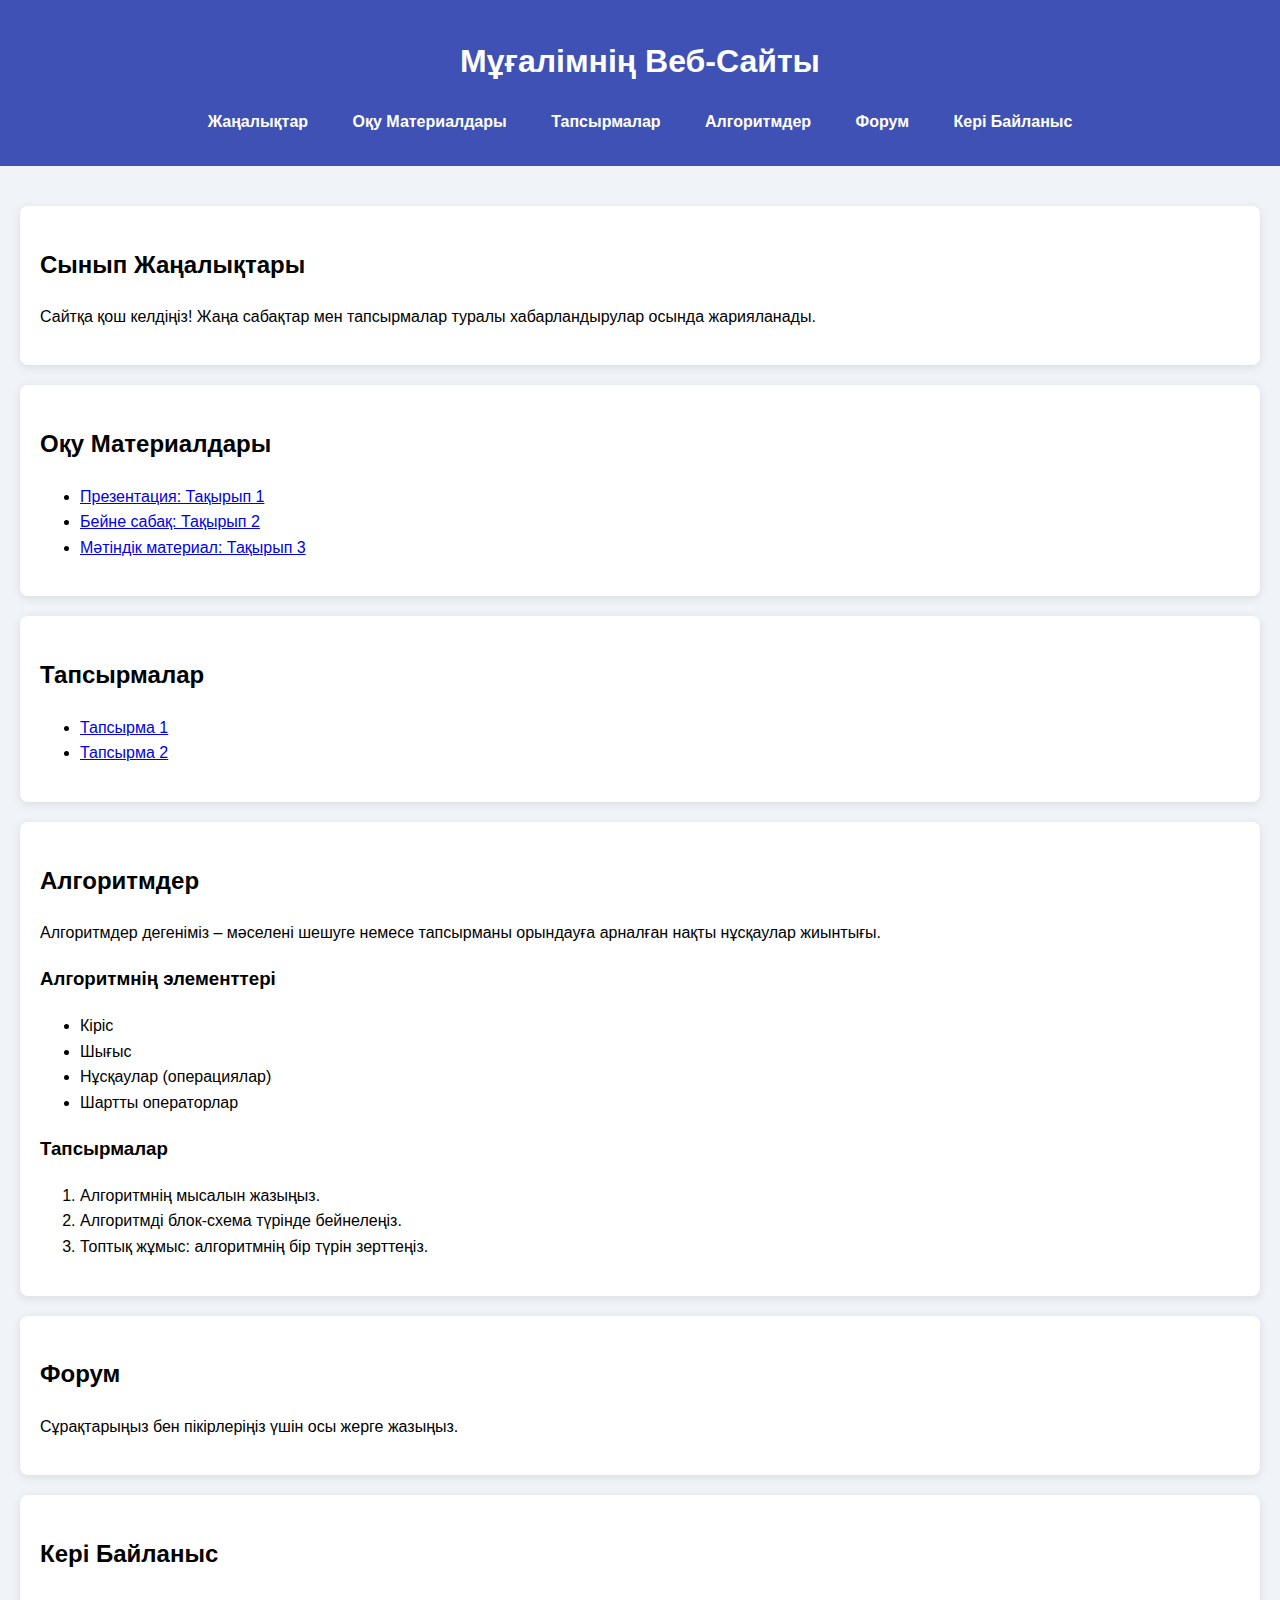
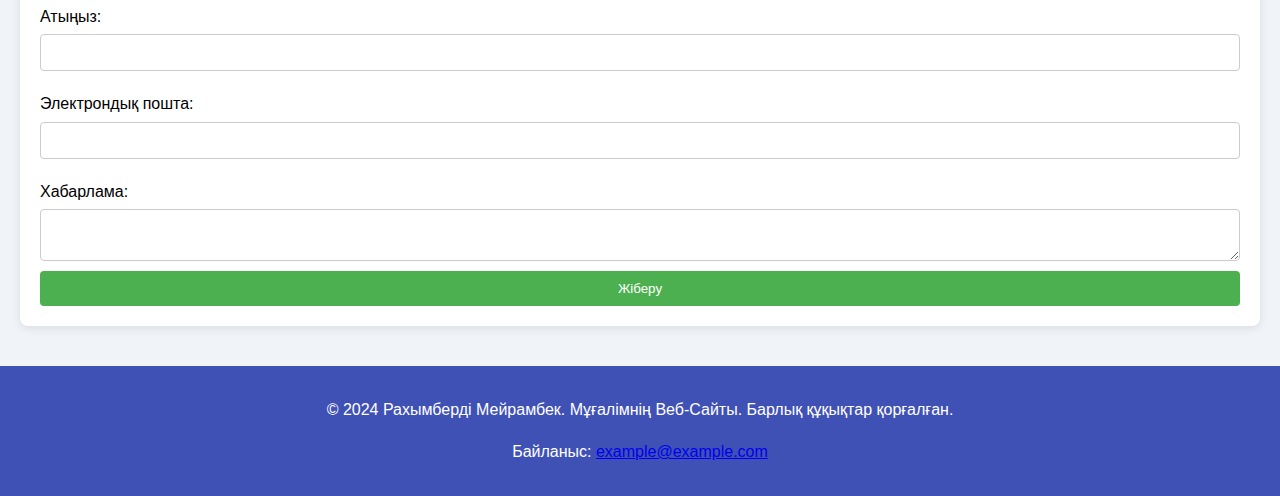
<file: index.html>
<!DOCTYPE html>
<html lang="kk">
<head>
    <meta charset="UTF-8">
    <meta name="viewport" content="width=device-width, initial-scale=1.0">
    <title>Мұғалімнің Веб-Сайты</title>
    <link rel="stylesheet" href="styles.css">
</head>
<body>
    <header>
        <h1>Мұғалімнің Веб-Сайты</h1>
        <nav>
            <ul>
                <li><a href="#news">Жаңалықтар</a></li>
                <li><a href="#materials">Оқу Материалдары</a></li>
                <li><a href="#assignments">Тапсырмалар</a></li>
                <li><a href="#algorithms">Алгоритмдер</a></li> <!-- Алгоритмдер бөлімін қосу -->
                <li><a href="#forum">Форум</a></li>
                <li><a href="#feedback">Кері Байланыс</a></li>
            </ul>
        </nav>
    </header>
    
    <main>
        <section id="news">
            <h2>Сынып Жаңалықтары</h2>
            <p>Сайтқа қош келдіңіз! Жаңа сабақтар мен тапсырмалар туралы хабарландырулар осында жарияланады.</p>
        </section>

        <section id="materials">
            <h2>Оқу Материалдары</h2>
            <ul>
                <li><a href="#">Презентация: Тақырып 1</a></li>
                <li><a href="#">Бейне сабақ: Тақырып 2</a></li>
                <li><a href="#">Мәтіндік материал: Тақырып 3</a></li>
            </ul>
        </section>

        <section id="assignments">
            <h2>Тапсырмалар</h2>
            <ul>
                <li><a href="#">Тапсырма 1</a></li>
                <li><a href="#">Тапсырма 2</a></li>
            </ul>
        </section>

        <section id="algorithms"> <!-- Алгоритмдер бөлімінің мазмұны -->
            <h2>Алгоритмдер</h2>
            <p>Алгоритмдер дегеніміз – мәселені шешуге немесе тапсырманы орындауға арналған нақты нұсқаулар жиынтығы.</p>
            <h3>Алгоритмнің элементтері</h3>
            <ul>
                <li>Кіріс</li>
                <li>Шығыс</li>
                <li>Нұсқаулар (операциялар)</li>
                <li>Шартты операторлар</li>
            </ul>
            <h3>Тапсырмалар</h3>
            <ol>
                <li>Алгоритмнің мысалын жазыңыз.</li>
                <li>Алгоритмді блок-схема түрінде бейнелеңіз.</li>
                <li>Топтық жұмыс: алгоритмнің бір түрін зерттеңіз.</li>
            </ol>
        </section>

        <section id="forum">
            <h2>Форум</h2>
            <p>Сұрақтарыңыз бен пікірлеріңіз үшін осы жерге жазыңыз.</p>
        </section>

        <section id="feedback">
            <h2>Кері Байланыс</h2>
            <form>
                <label for="name">Атыңыз:</label>
                <input type="text" id="name" name="name" required>

                <label for="email">Электрондық пошта:</label>
                <input type="email" id="email" name="email" required>

                <label for="message">Хабарлама:</label>
                <textarea id="message" name="message" required></textarea>

                <button type="submit">Жіберу</button>
            </form>
        </section>
    </main>

    <footer>
        <p>© 2024 Рахымберді Мейрамбек. Мұғалімнің Веб-Сайты. Барлық құқықтар қорғалған.</p>
        <p>Байланыс: <a href="mailto:example@example.com">example@example.com</a></p> <!-- Мысал электрондық пошта -->
    </footer>
</body>
</html>
</file>
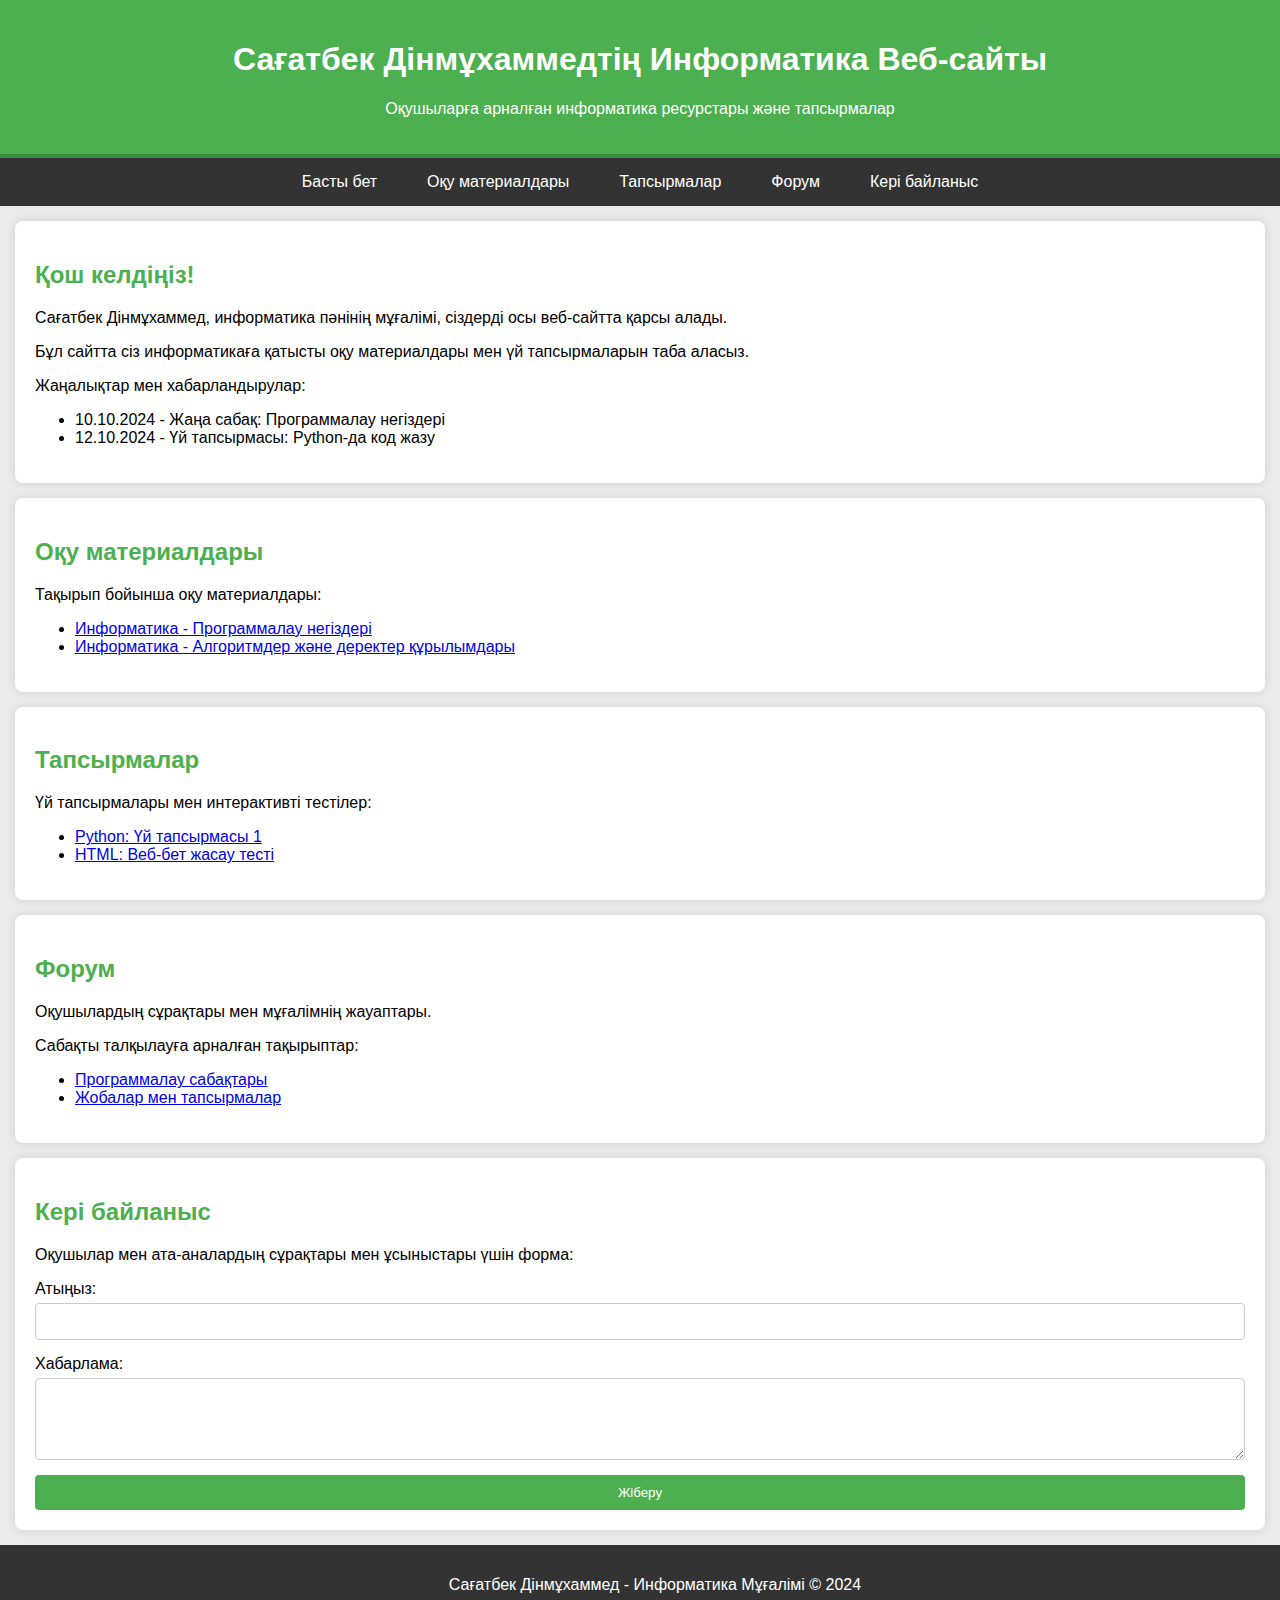
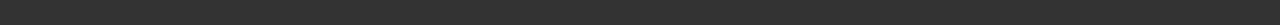
<file: site (2).html>
﻿<!DOCTYPE html>
<html lang="kk">
<head>
    <meta charset="UTF-8">
    <meta name="viewport" content="width=device-width, initial-scale=1.0">
    <title>Сағатбек Дінмұхаммед - Информатика Мұғалімінің Веб-сайты</title>
    <style>
        body {
            font-family: 'Arial', sans-serif;
            background-color: #eaeaea;
            margin: 0;
            padding: 0;
        }
        header {
            background-color: #4CAF50;
            color: white;
            padding: 20px;
            text-align: center;
            border-bottom: 4px solid #388E3C;
        }
        nav {
            display: flex;
            justify-content: center;
            background-color: #333;
        }
        nav a {
            padding: 15px 25px;
            color: white;
            text-align: center;
            text-decoration: none;
            transition: background-color 0.3s;
        }
        nav a:hover {
            background-color: #575757;
        }
        section {
            padding: 20px;
            margin: 15px;
            background-color: white;
            border-radius: 8px;
            box-shadow: 0 0 10px rgba(0, 0, 0, 0.1);
        }
        h2 {
            color: #4CAF50;
        }
        footer {
            background-color: #333;
            color: white;
            text-align: center;
            padding: 15px;
            position: relative;
            bottom: 0;
            width: 100%;
        }
        form {
            display: flex;
            flex-direction: column;
        }
        label {
            margin-bottom: 5px;
        }
        input[type="text"], textarea {
            padding: 10px;
            margin-bottom: 15px;
            border: 1px solid #ccc;
            border-radius: 4px;
        }
        input[type="submit"] {
            background-color: #4CAF50;
            color: white;
            padding: 10px;
            border: none;
            border-radius: 4px;
            cursor: pointer;
        }
        input[type="submit"]:hover {
            background-color: #388E3C;
        }
    </style>
</head>
<body>

<header>
    <h1>Сағатбек Дінмұхаммедтің Информатика Веб-сайты</h1>
    <p>Оқушыларға арналған информатика ресурстары және тапсырмалар</p>
</header>

<nav>
    <a href="#home">Басты бет</a>
    <a href="#materials">Оқу материалдары</a>
    <a href="#assignments">Тапсырмалар</a>
    <a href="#forum">Форум</a>
    <a href="#feedback">Кері байланыс</a>
</nav>

<section id="home">
    <h2>Қош келдіңіз!</h2>
    <p>Сағатбек Дінмұхаммед, информатика пәнінің мұғалімі, сіздерді осы веб-сайтта қарсы алады.</p>
    <p>Бұл сайтта сіз информатикаға қатысты оқу материалдары мен үй тапсырмаларын таба аласыз.</p>
    <p>Жаңалықтар мен хабарландырулар:</p>
    <ul>
        <li>10.10.2024 - Жаңа сабақ: Программалау негіздері</li>
        <li>12.10.2024 - Үй тапсырмасы: Python-да код жазу</li>
    </ul>
</section>

<section id="materials">
    <h2>Оқу материалдары</h2>
    <p>Тақырып бойынша оқу материалдары:</p>
    <ul>
        <li><a href="#">Информатика - Программалау негіздері</a></li>
        <li><a href="#">Информатика - Алгоритмдер және деректер құрылымдары</a></li>
    </ul>
</section>

<section id="assignments">
    <h2>Тапсырмалар</h2>
    <p>Үй тапсырмалары мен интерактивті тестілер:</p>
    <ul>
        <li><a href="#">Python: Үй тапсырмасы 1</a></li>
        <li><a href="#">HTML: Веб-бет жасау тесті</a></li>
    </ul>
</section>

<section id="forum">
    <h2>Форум</h2>
    <p>Оқушылардың сұрақтары мен мұғалімнің жауаптары.</p>
    <p>Сабақты талқылауға арналған тақырыптар:</p>
    <ul>
        <li><a href="#">Программалау сабақтары</a></li>
        <li><a href="#">Жобалар мен тапсырмалар</a></li>
    </ul>
</section>

<section id="feedback">
    <h2>Кері байланыс</h2>
    <p>Оқушылар мен ата-аналардың сұрақтары мен ұсыныстары үшін форма:</p>
    <form>
        <label for="name">Атыңыз:</label>
        <input type="text" id="name" name="name" required>
        
        <label for="message">Хабарлама:</label>
        <textarea id="message" name="message" rows="4" cols="50" required></textarea>
        
        <input type="submit" value="Жіберу">
    </form>
</section>

<footer>
    <p>Сағатбек Дінмұхаммед - Информатика Мұғалімі &copy; 2024</p>
</footer>

</body>
</html>
</file>
<file: styles.css>
/* Жалпы дене стилі */
body {
    font-family: 'Segoe UI', Tahoma, Geneva, Verdana, sans-serif; /* Жаңа шрифт */
    margin: 0;
    padding: 0;
    line-height: 1.6;
    background-color: #f0f4f8; /* Жұмсақ фон түсі */
}

/* Басты тақырып стилі */
header {
    background: #3f51b5; /* Көк түс */
    color: white;
    padding: 15px 0; /* Жоғарғы және төменгі жиегі */
    text-align: center;
}

/* Навигация стилі */
nav ul {
    list-style: none;
    padding: 0;
}

nav ul li {
    display: inline;
    margin: 0 20px; /* Кішкене кеңістік қосу */
}

nav a {
    color: white;
    text-decoration: none;
    font-weight: bold; /* Мәтіннің қалыңдығы */
}

nav a:hover {
    text-decoration: underline; /* Тінтуірмен үстіне келгенде астын сызу */
}

/* Негізгі мазмұн стилі */
main {
    padding: 20px;
}

/* Әр бөлімнің стилі */
section {
    background: white; /* Ақ фон */
    padding: 20px;
    border-radius: 8px; /* Шеттердің дөңгеленуі */
    box-shadow: 0 2px 10px rgba(0, 0, 0, 0.1); /* Жеңіл көлеңке */
    margin: 20px 0;
}

/* Төменгі бөлік стилі */
footer {
    text-align: center;
    padding: 15px 0;
    background: #3f51b5; /* Көк түс */
    color: white;
    position: relative;
    bottom: 0;
    width: 100%;
}

/* Форма стилі */
form {
    display: flex;
    flex-direction: column;
}

form label {
    margin: 10px 0 5px;
}

form input, form textarea {
    padding: 10px;
    margin-bottom: 10px;
    border: 1px solid #ccc; /* Шекара */
    border-radius: 4px; /* Дөңгеленген шекара */
}

form button {
    padding: 10px;
    background: #4CAF50; /* Жасыл түс */
    color: white;
    border: none;
    cursor: pointer;
    border-radius: 4px; /* Дөңгеленген шекара */
}

form button:hover {
    background: #45a049; /* Тінтуірмен үстіне келгенде түс өзгеруі */
}
</file>
